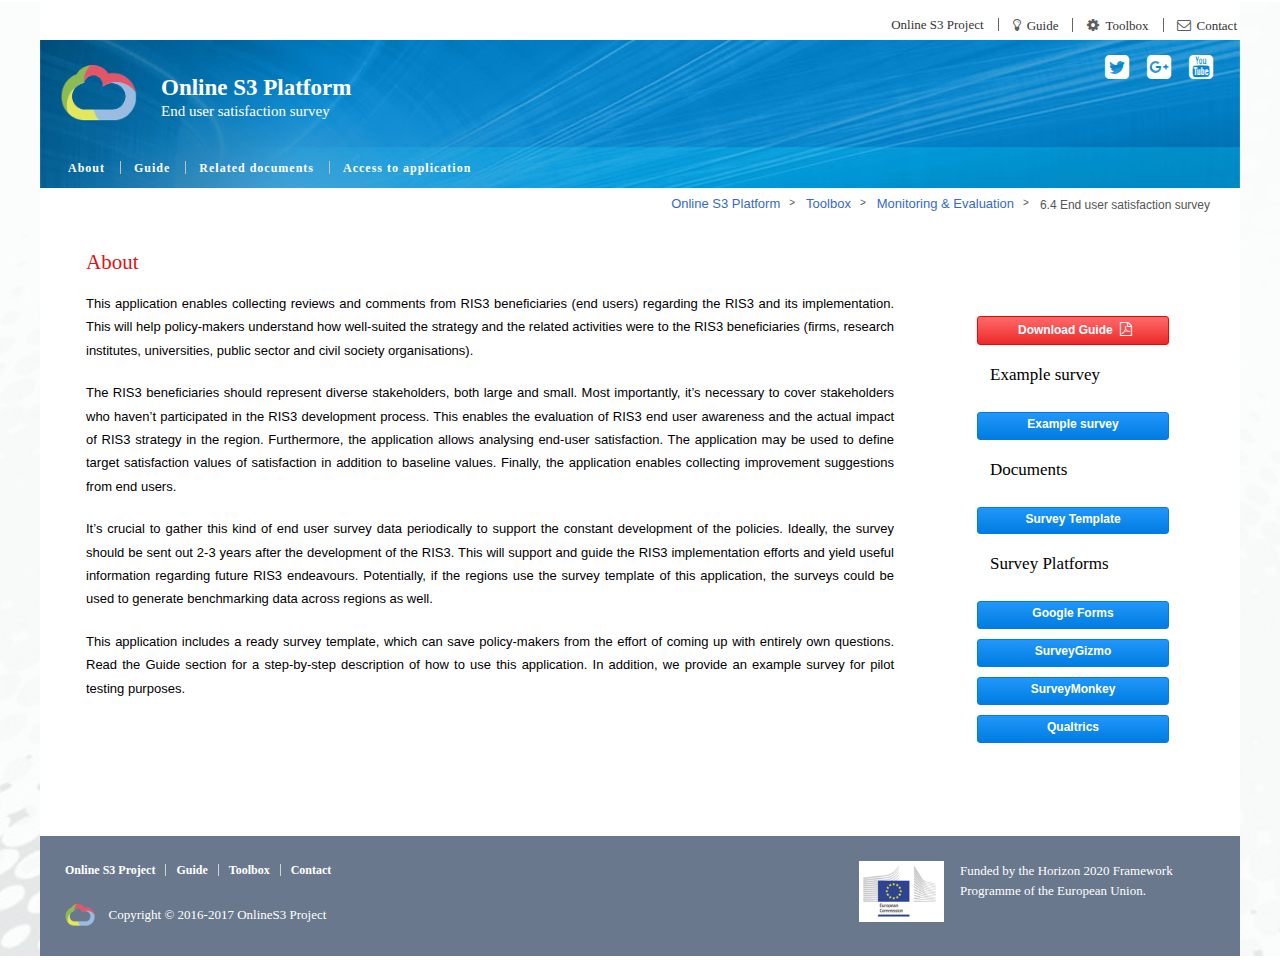
<file: index.html>
<!doctype html>
<html class="no-js" lang="en">

<head>
	<meta charset="utf-8" />
	<meta http-equiv="x-ua-compatible" content="ie=edge">
	<meta name="viewport" content="width=device-width, initial-scale=1.0" />
	<title>OnlineS3 | End user survey</title>
	<link rel="stylesheet" href="css/font-awesome/css/font-awesome.min.css" />
	<link rel="stylesheet" href="css/layout.css" />
	<link rel="stylesheet" href="css/header.css" />
	<link rel="stylesheet" href="css/footer.css" />
</head>

<body>

<div id="page">

<div id="mainpage" class="site">

<!-- site header -->
<header id='site-header'>

	<nav id='top-menu'>
		<ul>
			<li><a href='http://www.onlines3.eu/'>Online S3 Project</a></li>
			<li><a href='http://www.s3platform.eu/guide/'><i class="fa fa-lightbulb-o" aria-hidden="true"></i>Guide</a></li>
			<li><a href='http://www.s3platform.eu/toolbox/'/><i class="fa fa-cog" aria-hidden="true"></i>Toolbox</a></li>
			<li><a href='http://www.s3platform.eu/contact/'/><i class="fa fa-envelope-o" aria-hidden="true"></i>Contact</a></li>
		</ul>
	</nav>

	<div id='header-main'>

		<div class='top-section'>
			<div class='headers'>
				<img class='logo-img' src='img/logo.png' width='77'>
				<div>
					<p class="heading"><a href='#'>Online S3 Platform</a></p>
					<p class="sub-heading">End user satisfaction survey</p>
				</div>
			</div>

			<div class="social-links">
				<a href="https://twitter.com/online_s3" title="Twitter" target="_blank"><i class="fa fa-twitter-square" aria-hidden="true"></i></a>
				<a href="https://plus.google.com/102042915278982824881" title="Google+" target="_blank"><i class="fa fa-google-plus-square" aria-hidden="true"></i></a>
				<a href="https://www.youtube.com/channel/UCuYNnd9rdrN_EbF5_P0Nmog" title="YouTube" target="_blank"><i class="fa fa-youtube-square" aria-hidden="true"></i></a>

				<!-- <a href="https://twitter.com/online_s3" title="Twitter" target="_blank">L</a>  -->
				<!-- <a href="https://plus.google.com/102042915278982824881" title="Google+" target="_blank">G</a>  -->
				<!-- <a href="https://www.youtube.com/channel/UCuYNnd9rdrN_EbF5_P0Nmog" title="YouTube" target="_blank">X</a>  -->
				<!-- <a href="http://www.onlines3.eu/feed/" title="Newsfeed" target="_blank">R</a> -->
			</div>
		</div>

		<div class='bottom-section'>
			<div class="menu">
				<ul>
					<li><a href="index.html">About</a></li>
					<li><a href="guide.html">Guide</a></li>
					<li><a href="related_documents.html">Related documents</a></li>
					<li><a href="application.html">Access to application</a></li>

				</ul>
			</div>

		</div>

	</div>

	<div id='breadcrumb'>
		<ul>
			<li><a href='http://www.s3platform.eu/'>Online S3 Platform</a></li>
      <li><a href='http://www.s3platform.eu/toolbox/'>Toolbox</a></li>
			<li><a href='http://www.s3platform.eu/6-monitoring-evaluation/'>Monitoring &amp; Evaluation</a></li>
			<li><span>6.4 End user satisfaction survey</span></li>
		</ul>
	</div>

</header>
<!-- site header -->

<!-- Application's space -->
<div class="site-content">

	<article id="main-content">
<h1>
	About
</h1>
<p style="text-align: justify;">
This application enables collecting reviews and comments from RIS3 beneficiaries (end users) regarding the RIS3 and its implementation. This will help policy-makers understand how well-suited the strategy and the related activities were to the RIS3 beneficiaries (firms, research institutes, universities, public sector and civil society organisations).
</p>
<p style="text-align: justify;">
The RIS3 beneficiaries should represent diverse stakeholders, both large and small. Most importantly, it’s necessary to cover stakeholders who haven’t participated in the RIS3 development process. This enables the evaluation of RIS3 end user awareness and the actual impact of RIS3 strategy in the region. Furthermore, the application allows analysing end-user satisfaction. The application may be used to define target satisfaction values of satisfaction in addition to baseline values. Finally, the application enables collecting improvement suggestions from end users.
</p>
<p style="text-align: justify;">
It’s crucial to gather this kind of end user survey data periodically to support the constant development of the policies. Ideally, the survey should be sent out 2-3 years after the development of the RIS3. This will support and guide the RIS3 implementation efforts and yield useful information regarding future RIS3 endeavours. Potentially, if the regions use the survey template of this application, the surveys could be used to generate benchmarking data across regions as well.
</p>
<p style="text-align: justify;">
This application includes a ready survey template, which can save policy-makers from the effort of coming up with entirely own questions. Read the Guide section for a step-by-step description of how to use this application. In addition, we provide an example survey for pilot testing purposes.
</p>
<p>&nbsp;</p>
<p class="et-fb-mce-line-break-holder" style="text-align: justify;">
</p>

</article>
<aside id='sidebar'>

    <div class=" button alt"> <a href="Guideline_Tool_end-user.pdf" > Download Guide  <i class="fa fa-file-pdf-o" aria-hidden="true"></i> </a></div>

<h3 style="text-align:left;">Example survey</h3>
	<div class="button">
    				<a href="https://fi.surveymonkey.com/r/TR7LX2X" target="_blank">Example survey</a>
	</div>

    <h3 style="text-align:left;">Documents</h3>
	<div class="button">
		<a href="end_user_survey_2017_05_22.docx" target="_blank">Survey Template</a>
	</div>

    <h3 style="text-align:left;">Survey Platforms</h3>
	<div class="button">
    				<a href="https://www.google.com/forms/about/" target="_blank">Google Forms</a>
	</div>
                <br>
	<div class="button">
    				<a href="http://surveygizmo.com/" target="_blank">SurveyGizmo</a>
	</div>
                <br>
	<div class="button">
    				<a href="http://surveymonkey.com">SurveyMonkey</a>
	</div>
                <br>
	<div class="button">
    				<a href="http://qualtrics.com" target="_blank">Qualtrics</a>
	</div>

</aside>


</div>
<!-- Application's space -->

<!-- site footer -->
<footer id='site-footer'>

<div id="footer-links">
    <ul>
        <li><a href="http://www.onlines3.eu"><span>Online S3 Project</span></a></li>
        <li><a href="http://www.s3platform.eu/guide/"><span>Guide</span></a></li>
        <li><a href="http://www.s3platform.eu/toolbox/"><span>Toolbox</span></a></li>
        <li><a href="http://www.s3platform.eu/contact/"><span>Contact</span></a></li>
    </ul>
    <div id='copyright'>
        <img src="img/logo.png" width="30" alt="online logo">
        <p>Copyright &copy; 2016-2017 OnlineS3 Project</p>
    </div>
</div>

<div id="european">
    <img src="img/eu_logo.png" width="85" alt="Co-funded by the European Union">

    <p>
        Funded by the Horizon 2020 Framework Programme of the European Union.
    </p>
</div>

</footer>

<!-- site footer -->

</div>

</div>
</file>
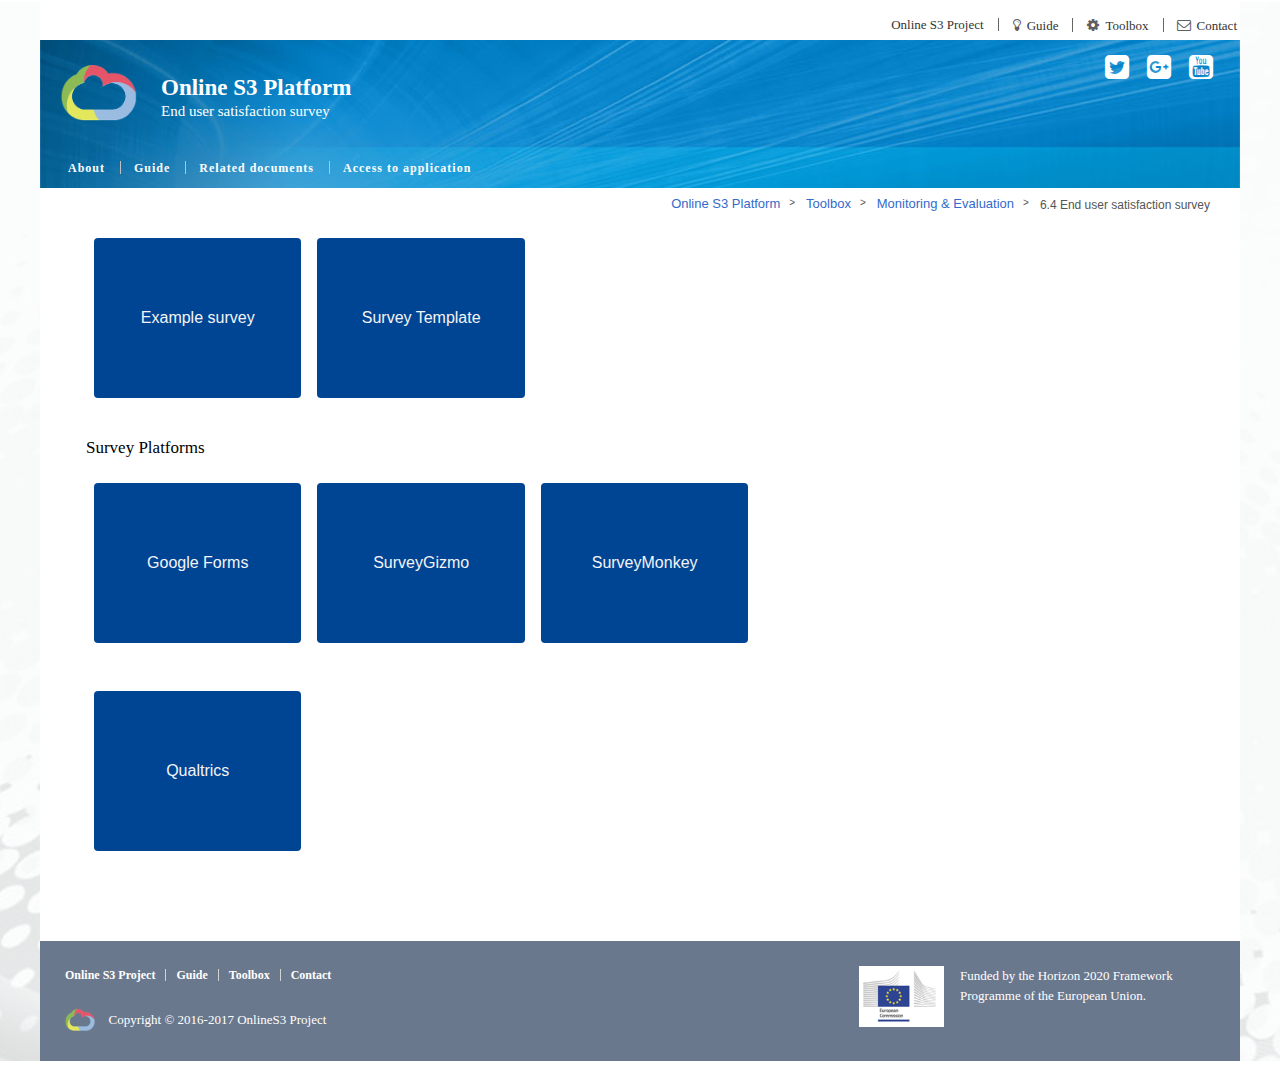
<file: application.html>
<!doctype html>
<html class="no-js" lang="en">

<head>
	<meta charset="utf-8" />
	<meta http-equiv="x-ua-compatible" content="ie=edge">
	<meta name="viewport" content="width=device-width, initial-scale=1.0" />
	<title>OnlineS3 | End user survey</title>
	<link rel="stylesheet" href="css/font-awesome/css/font-awesome.min.css" />
	<link rel="stylesheet" href="css/layout.css" />
	<link rel="stylesheet" href="css/header.css" />
	<link rel="stylesheet" href="css/footer.css" />
</head>

<body>

<div id="page">

<div id="mainpage" class="site">

<!-- site header -->
<header id='site-header'>

	<nav id='top-menu'>
		<ul>
			<li><a href='http://www.onlines3.eu/'>Online S3 Project</a></li>
			<li><a href='http://www.s3platform.eu/guide/'><i class="fa fa-lightbulb-o" aria-hidden="true"></i>Guide</a></li>
			<li><a href='http://www.s3platform.eu/toolbox/'/><i class="fa fa-cog" aria-hidden="true"></i>Toolbox</a></li>
			<li><a href='http://www.s3platform.eu/contact/'/><i class="fa fa-envelope-o" aria-hidden="true"></i>Contact</a></li>
		</ul>
	</nav>

	<div id='header-main'>

		<div class='top-section'>
			<div class='headers'>
				<img class='logo-img' src='img/logo.png' width='77'>
				<div>
					<p class="heading"><a href='#'>Online S3 Platform</a></p>
					<p class="sub-heading">End user satisfaction survey</p>
				</div>
			</div>

			<div class="social-links">
				<a href="https://twitter.com/online_s3" title="Twitter" target="_blank"><i class="fa fa-twitter-square" aria-hidden="true"></i></a>
				<a href="https://plus.google.com/102042915278982824881" title="Google+" target="_blank"><i class="fa fa-google-plus-square" aria-hidden="true"></i></a>
				<a href="https://www.youtube.com/channel/UCuYNnd9rdrN_EbF5_P0Nmog" title="YouTube" target="_blank"><i class="fa fa-youtube-square" aria-hidden="true"></i></a>

				<!-- <a href="https://twitter.com/online_s3" title="Twitter" target="_blank">L</a>  -->
				<!-- <a href="https://plus.google.com/102042915278982824881" title="Google+" target="_blank">G</a>  -->
				<!-- <a href="https://www.youtube.com/channel/UCuYNnd9rdrN_EbF5_P0Nmog" title="YouTube" target="_blank">X</a>  -->
				<!-- <a href="http://www.onlines3.eu/feed/" title="Newsfeed" target="_blank">R</a> -->
			</div>
		</div>

		<div class='bottom-section'>
			<div class="menu">
				<ul>
					<li><a href="index.html">About</a></li>
					<li><a href="guide.html">Guide</a></li>
					<li><a href="related_documents.html">Related documents</a></li>
					<li><a href="application.html">Access to application</a></li>

				</ul>
			</div>

		</div>

	</div>

	<div id='breadcrumb'>
		<ul>
			<li><a href='http://www.s3platform.eu/'>Online S3 Platform</a></li>
      <li><a href='http://www.s3platform.eu/toolbox/'>Toolbox</a></li>
			<li><a href='http://www.s3platform.eu/6-monitoring-evaluation/'>Monitoring &amp; Evaluation</a></li>
			<li><span>6.4 End user satisfaction survey</span></li>
		</ul>
	</div>

</header>
<!-- site header -->

<!-- Application's space -->
<div class="site-content">

	<article id="main-content">
<div style="width: 100%">
	<div class="responsive-layout__column">
    <a href="https://fi.surveymonkey.com/r/TR7LX2X" target="_blank"><button class="application-button">Example survey</button></a>
	</div>
</div>
<div style="width: 100%">
	<div class="responsive-layout__column">
		<a href="end_user_survey_2017_05_22.docx" target="_blank"><button class="application-button">Survey Template</button></a>
	</div>
</div>

<h3 style="text-align:left;">Survey Platforms</h3>
  <div style="width: 100%">
  	<div class="responsive-layout__column">
    	<a href="https://www.google.com/forms/about/" target="_blank"><button class="application-button">Google Forms</button></a>
  	</div>
	<div class="responsive-layout__column">
      <a href="http://surveygizmo.com/" target="_blank"><button class="application-button">SurveyGizmo</button></a>
	</div>
	<div class="responsive-layout__column">
		<a href="http://surveymonkey.com"><button class="application-button">SurveyMonkey</button></a>
	</div>
	<div class="responsive-layout__column">
		<a href="http://qualtrics.com" target="_blank"><button class="application-button">Qualtrics</button></a>
	</div>
</div>

</article>


</div>
<!-- Application's space -->

<!-- site footer -->
<footer id='site-footer'>

<div id="footer-links">
    <ul>
        <li><a href="http://www.onlines3.eu"><span>Online S3 Project</span></a></li>
        <li><a href="http://www.s3platform.eu/guide/"><span>Guide</span></a></li>
        <li><a href="http://www.s3platform.eu/toolbox/"><span>Toolbox</span></a></li>
        <li><a href="http://www.s3platform.eu/contact/"><span>Contact</span></a></li>
    </ul>
    <div id='copyright'>
        <img src="img/logo.png" width="30" alt="online logo">
        <p>Copyright &copy; 2016-2017 OnlineS3 Project</p>
    </div>
</div>

<div id="european">
    <img src="img/eu_logo.png" width="85" alt="Co-funded by the European Union">

    <p>
        Funded by the Horizon 2020 Framework Programme of the European Union.
    </p>
</div>

</footer>

<!-- site footer -->

</div>

</div>
</file>
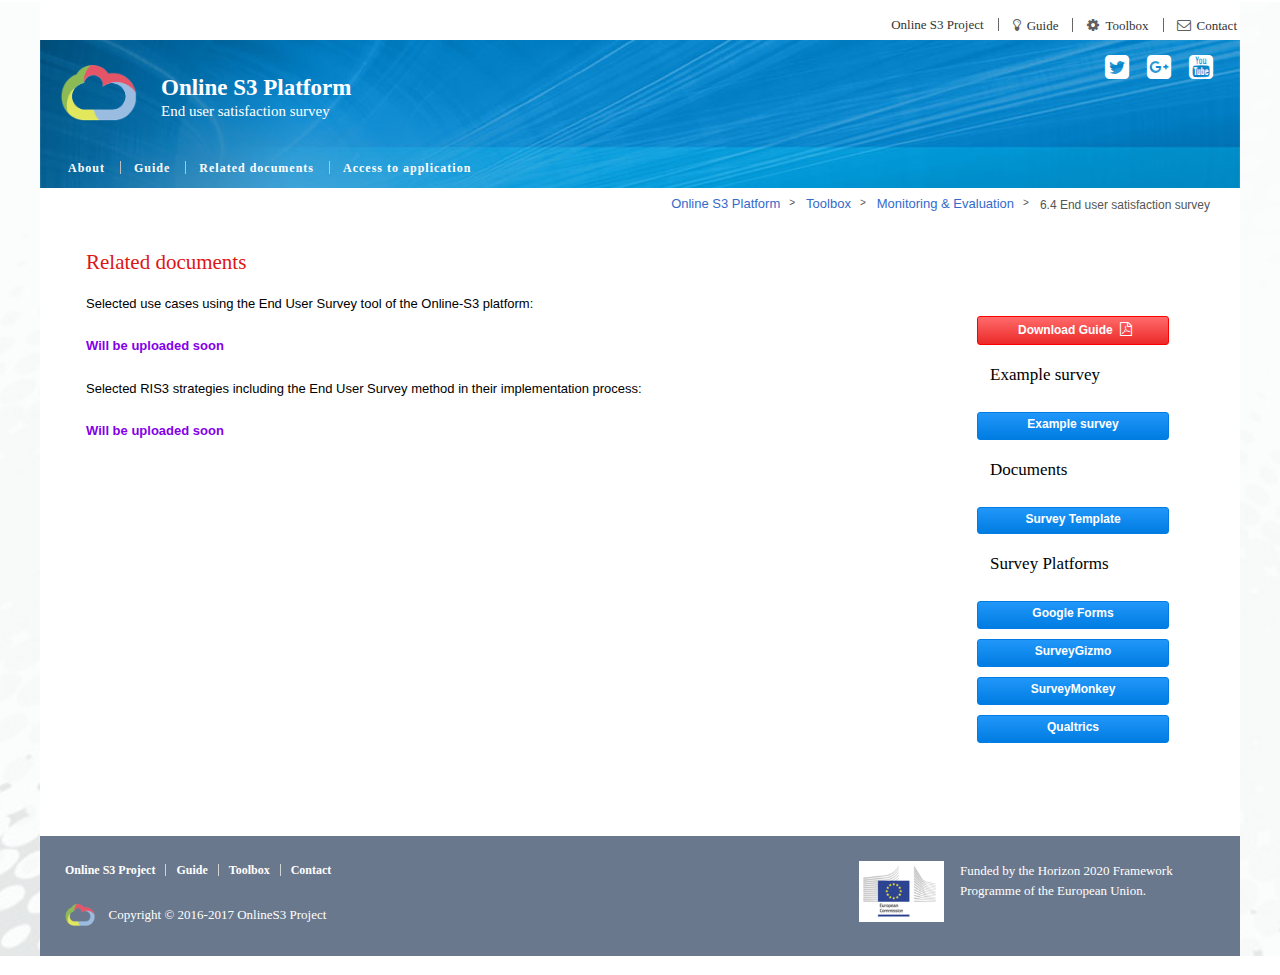
<file: related_documents.html>
<!doctype html>
<html class="no-js" lang="en">

<head>
	<meta charset="utf-8" />
	<meta http-equiv="x-ua-compatible" content="ie=edge">
	<meta name="viewport" content="width=device-width, initial-scale=1.0" />
	<title>OnlineS3 | End user survey</title>
	<link rel="stylesheet" href="css/font-awesome/css/font-awesome.min.css" />
	<link rel="stylesheet" href="css/layout.css" />
	<link rel="stylesheet" href="css/header.css" />
	<link rel="stylesheet" href="css/footer.css" />
</head>

<body>

<div id="page">

<div id="mainpage" class="site">

<!-- site header -->
<header id='site-header'>

	<nav id='top-menu'>
		<ul>
			<li><a href='http://www.onlines3.eu/'>Online S3 Project</a></li>
			<li><a href='http://www.s3platform.eu/guide/'><i class="fa fa-lightbulb-o" aria-hidden="true"></i>Guide</a></li>
			<li><a href='http://www.s3platform.eu/toolbox/'/><i class="fa fa-cog" aria-hidden="true"></i>Toolbox</a></li>
			<li><a href='http://www.s3platform.eu/contact/'/><i class="fa fa-envelope-o" aria-hidden="true"></i>Contact</a></li>
		</ul>
	</nav>

	<div id='header-main'>

		<div class='top-section'>
			<div class='headers'>
				<img class='logo-img' src='img/logo.png' width='77'>
				<div>
					<p class="heading"><a href='#'>Online S3 Platform</a></p>
					<p class="sub-heading">End user satisfaction survey</p>
				</div>
			</div>

			<div class="social-links">
				<a href="https://twitter.com/online_s3" title="Twitter" target="_blank"><i class="fa fa-twitter-square" aria-hidden="true"></i></a>
				<a href="https://plus.google.com/102042915278982824881" title="Google+" target="_blank"><i class="fa fa-google-plus-square" aria-hidden="true"></i></a>
				<a href="https://www.youtube.com/channel/UCuYNnd9rdrN_EbF5_P0Nmog" title="YouTube" target="_blank"><i class="fa fa-youtube-square" aria-hidden="true"></i></a>

				<!-- <a href="https://twitter.com/online_s3" title="Twitter" target="_blank">L</a>  -->
				<!-- <a href="https://plus.google.com/102042915278982824881" title="Google+" target="_blank">G</a>  -->
				<!-- <a href="https://www.youtube.com/channel/UCuYNnd9rdrN_EbF5_P0Nmog" title="YouTube" target="_blank">X</a>  -->
				<!-- <a href="http://www.onlines3.eu/feed/" title="Newsfeed" target="_blank">R</a> -->
			</div>
		</div>

		<div class='bottom-section'>
			<div class="menu">
				<ul>
					<li><a href="index.html">About</a></li>
					<li><a href="guide.html">Guide</a></li>
					<li><a href="related_documents.html">Related documents</a></li>
					<li><a href="application.html">Access to application</a></li>

				</ul>
			</div>

		</div>

	</div>

	<div id='breadcrumb'>
		<ul>
			<li><a href='http://www.s3platform.eu/'>Online S3 Platform</a></li>
      <li><a href='http://www.s3platform.eu/toolbox/'>Toolbox</a></li>
			<li><a href='http://www.s3platform.eu/6-monitoring-evaluation/'>Monitoring &amp; Evaluation</a></li>
			<li><span>6.4 End user satisfaction survey</span></li>
		</ul>
	</div>

</header>
<!-- site header -->

<!-- Application's space -->
<div class="site-content">

	<article id="main-content">
<h1>Related documents </h1>
<p>Selected use cases using the End User Survey tool of the Online-S3 platform:</p>
<p><strong><span style="color: #8300e9;">Will be uploaded soon</span></strong> </p>
<p>Selected RIS3 strategies including the End User Survey method in their implementation process:</p>
<p><strong><span style="color: #8300e9;">Will be uploaded soon</span></strong></p>
<p>&nbsp;</p>

</article>
<aside id='sidebar'>

    <div class=" button alt"> <a href="Guideline_Tool_end-user.pdf" > Download Guide  <i class="fa fa-file-pdf-o" aria-hidden="true"></i> </a></div>

<h3 style="text-align:left;">Example survey</h3>
	<div class="button">
    				<a href="https://fi.surveymonkey.com/r/TR7LX2X" target="_blank">Example survey</a>
	</div>

    <h3 style="text-align:left;">Documents</h3>
	<div class="button">
		<a href="end_user_survey_2017_05_22.docx" target="_blank">Survey Template</a>
	</div>

    <h3 style="text-align:left;">Survey Platforms</h3>
	<div class="button">
    				<a href="https://www.google.com/forms/about/" target="_blank">Google Forms</a>
	</div>
                <br>
	<div class="button">
    				<a href="http://surveygizmo.com/" target="_blank">SurveyGizmo</a>
	</div>
                <br>
	<div class="button">
    				<a href="http://surveymonkey.com">SurveyMonkey</a>
	</div>
                <br>
	<div class="button">
    				<a href="http://qualtrics.com" target="_blank">Qualtrics</a>
	</div>

</aside>


</div>
<!-- Application's space -->

<!-- site footer -->
<footer id='site-footer'>

<div id="footer-links">
    <ul>
        <li><a href="http://www.onlines3.eu"><span>Online S3 Project</span></a></li>
        <li><a href="http://www.s3platform.eu/guide/"><span>Guide</span></a></li>
        <li><a href="http://www.s3platform.eu/toolbox/"><span>Toolbox</span></a></li>
        <li><a href="http://www.s3platform.eu/contact/"><span>Contact</span></a></li>
    </ul>
    <div id='copyright'>
        <img src="img/logo.png" width="30" alt="online logo">
        <p>Copyright &copy; 2016-2017 OnlineS3 Project</p>
    </div>
</div>

<div id="european">
    <img src="img/eu_logo.png" width="85" alt="Co-funded by the European Union">

    <p>
        Funded by the Horizon 2020 Framework Programme of the European Union.
    </p>
</div>

</footer>

<!-- site footer -->

</div>

</div>
</file>
<file: css/layout.css>
html {
    box-sizing: border-box;
}

*, *:before, *:after {
	box-sizing: inherit;
}

body {
    margin: 0
}

p, ul li, ol li {
	color: #000;
	font-size: 13px;
	font-family: verdana,sans-serif;
	line-height: 1.8em;
}

h1 {
    font-family: Verdana;
    font-size: 21px;
    font-weight: 400;
    color: #DE1515;
    margin-top: 20px;
	padding-left: 16px;
	font-style: normal;
	clear: both;
	}

h2 {
    font-family: Verdana;
    font-size: 19px;
    font-weight: 400;
    margin-top: 30px;
	padding-left: 16px;
	font-style: normal;
	clear: both;
	color: black;
}

h3 {
    font-family: Verdana;
    font-size: 17px;
    font-weight: 400;
    margin-top: 20px;
	padding-left: 16px;
	font-style: normal;
	clear: both;
	color: black;
}

p {
	line-height: 1.8;
	text-align: justify;
	padding: 3px 16px;
}

button {
	line-height: 1;
}

#page {
	background: #e5e8e8;
	background-image: url(../img/background.png), url(../img/background.png);
	background-position: right top, left top;
	background-repeat: no-repeat, no-repeat;
	width: 100%;
}

#mainpage {
	height: auto;
	max-width: 1200px;
	margin: 0 auto;
	background: white;
}

.site-content {
	min-height: 36rem;
	padding: 0 30px 0 30px;
}

figcaption {
    font-family: verdana;
    font-size: 13px;
}

#main-content {
	position: relative;
	float: left;
	max-width: 840px;
	margin-bottom: 50px;
}

#main-content ul {
	list-style-type: none;
	margin-left: 20px;
	line-height: 2
}

#main-content ul li {
	text-indent: -5px;
}

#main-content ul.dashed > li::before {
    content: "-";
    text-indent: -6px;
    right: 5px;
    position: relative;
}

#main-content img {
    max-width: 100%;
    height: auto;
    border: 1px solid lightgray;
}

#sidebar {
	position: relative;
	float: right;
	width: 260px;
	padding: 1rem 1.5rem;
	margin-top: 60px;
	text-align: center;
}

#sidebar button,
.button {
	color: #fff;
	background: linear-gradient(#2197f9,#007ce2);
	line-height: 1.4;
	font-size: 12px;
	vertical-align: middle;
	border-radius: 3px;
	border: solid 1px #007ce2;
	padding: 3px 8px 6px 8px;
	letter-spacing: 0;
	cursor: pointer;
	margin: 10px 14px 0 0;
	width: 12rem;
	font-weight: 600;
    display: inline-block;
}

#sidebar button.alt,
.button.alt {
	border: solid 1px red;
	padding: 5px 8px;
	background: linear-gradient(#ff6b6b,#ec2929);
}

#sidebar button img,
.button img {
	position: relative;
	top: 3px;
	left: 4px;
}

#sidebar button .fa,
.button .fa {
	position: relative;
	font-size: 14px;
	left: 4px;
}

#sidebar button:hover,
.button:hover {
	opacity: .8;
}

#sidebar button a,
.button a{
    color: #FFF;
	font-family: verdana,sans-serif;
    text-decoration: none;
    display: block;
    height:100%
}
.application-button {
    background-color: #004494;
    color: #f4f4f4;
    border: none;
    border-radius: 4px;
    text-decoration: none;
    font-size: 1em;
    padding: 0.6em 1.5em;
    margin: 0.5em;
    width: 100%;
    height: 10em;
}
.application-button:hover {
    cursor: pointer;
    background-color: #f4f4f4;
    color: #004494;
    -webkit-transition: all 300ms ease-out;
    -moz-transition: all 300ms ease-out;
    transition: all 300ms ease-out;
}
.application-button--menu {
    border: none;
    background-color: #004494;
    color: #f4f4f4;
    height: 10em;
    width: 90%;
    margin: 1em;
}

.responsive-layout__column {
    width: calc(100% - 2rem);
    float: left;
    margin-left: 1rem;
    margin-bottom: 2rem;
}
.responsive-layout__column {
    width: calc(33.33333% - 1.33333rem);
    float: left;
    margin-left: 1rem;
}



@media only screen and (max-width:1200px) {
	#sidebar {
		text-align: center;
		margin: 1rem auto;
		width: 100%;
	}
}
</file>
<file: css/header.css>
header#site-header {
	display: block;
    max-width: 1200px;
    height: 230px;
    background: white;
	line-height: 2;
	font-family: "tahoma", "verdana";
}

nav#top-menu {
    display: block;
    height: 40px;
    width: 100%;
    padding: 2px 0;
    position: relative
}

nav#top-menu ul {
    float: right;
}

nav#top-menu ul li {
    float: left;
    list-style: none;
    margin: 0 5px;
	line-height: 1;
    padding: 0 11px 0 1px;
    border-right: 1px #666 solid;
}

nav#top-menu ul li:last-child {
    border-right: none;
    padding: 0 0 3px;
    margin-right: 0;
}

nav#top-menu ul li a {
    color: #333;
    text-decoration: none;
    padding: 3px;
    font-size: 13px;
    font-family: verdana;
}

nav#top-menu ul li .fa,
nav#top-menu ul li img {
    margin-right: 6px;
}

nav#top-menu ul li .fa {
	font-size: 14px;
	color: #605f5f !important;
}

nav#top-menu a:hover {
	background: #eee;
}

@media only screen and (max-width:64.063em) { 
	nav#top-menu {
		height: 50px;
	}
	nav#top-menu a:hover {
		background: none;
	}
}

#header-main {
    background: url("../img/background_header.png") no-repeat;
    position: relative;
	max-width: 1200px;
	height: 167px;
	height: 148px
}
    
#header-main .top-section {
    display: block;
    position: relative;
    height: 104px;
}

#header-main .bottom-section {
    display: block;
    position: relative;
    height: 43px;
}

#header-main .logo-img {
    bottom: -5px;
    position: relative;
}

#header-main .headers {
    position: absolute;
    top: 20px;
    left: 20px;
}

#header-main .headers div {
    display: inline-block;
    margin-left: 20px;
}

#header-main .heading {
    font-family: "Open Sans","Verdana";
    font-size: 23px;
    font-weight: bold;
    color: white;
    padding: 0;
    margin: 0 0 -10px;
    display: block;
}

#header-main .heading a {
    text-decoration: none;
    color: white;
}

#header-main .sub-heading {
    font-family: "Open Sans","Verdana";
    font-size: 15px;
    color: white;
    padding: 0;
    margin: 0;
}

#header-main .user-btns {
    position: absolute;
    right: 20px;
    top: 12px;
	top: 4px;
}

@media only screen and (max-width:40.063em) { 
	#header-main .user-btns {
		top: auto;
		bottom: 12px;
	}
}

#header-main .register-btn {
    color: white;
	margin-left: 4px;
    padding: 9px;
    border-radius: 2px;
    background: #1372aa;
    letter-spacing: 1px;
    font-weight: 600;
    border: 1px solid rgba(164, 216, 247, 0.48);
    transition: .4s;
    cursor: pointer;
    font-size: 12px;
    color: #fff;
}

#header-main .login-btn:hover {
	background: #7fe37f
}

#header-main .login-btn {
    color: white;
    font-weight: 600;
    padding: 8px;
    border-radius: 2px;
    background: rgba(100,203,100,.85);
    letter-spacing: 1px;
    border: 1px solid #85dd36;
    transition: .4s;
    cursor: pointer;
    font-size: 12px;
}

#header-main .register-btn:hover {
    background: #3b89b7 
}

#header-main .menu {
    display: block;
    height: 40px;
    width: 100%;
    padding: 4px 0;
    position: relative
}

#header-main .menu ul {
    float: left;
    padding-left: 20px;
    margin-top: 13px;
}

#header-main .menu ul li {
    float: left;
    list-style: none outside;
    margin: 0 5px;
    padding: 0 15px 0 3px;
    border-right: 1px #bfbfbf solid;
    line-height: 1
}

#header-main .menu ul li:last-child {
    border-right: none;
    padding: 0 10px 0 3px;
}

#header-main .menu ul li a {
    text-decoration: none;
    font-family: tahoma;
    font-size: 12px;
	transition: .4s;
	color: #fff;
	letter-spacing: 1px;
	font-weight: 600;
}

#header-main .menu ul li a:hover {
    opacity: .7;
}

#header-main .menu a.active {
    color: #bdd3de;
}

#header-main .menu a#tool {
    color: #fffc9b
}

#header-main .menu a#tool:hover,
#header-main .menu a#tool.active {
    opacity: .9;
}

#header-main .social-links {
    position: absolute;
    text-align: center;
	right: 20px;
    top: 0;
}

#header-main .social-links a {
    margin: 0 7px;
    display: inline-block;
    color: #fff;
	font-size: 28px;
    text-decoration: none;
    cursor: pointer;
	transition: 1s;
}

#header-main .social-links a:hover {
	opacity: .7;
	color: #bdd3de
}

#breadcrumb {
    position: relative;
    display: block;
    height: 40px;
	margin-right: 20px;
}

#breadcrumb ul {
    top: 0;
    right: 0;
    position: absolute;
    margin: 5px 0;
	font-size: 13px;
}

#breadcrumb ul li {
    float: left;
    margin: 0 10px;
    list-style: none;
	color: #555 !important;
	font-size: 12px
}

#breadcrumb ul li span {
	margin-top: 2px;
	display: block;
}

#breadcrumb ul a {
    text-decoration: none;
    font-weight: 400;
    font-size: 13px;
	transition: .4s;
	color: #346acb;
}

#breadcrumb li:not(:last-child):after {
    content: ">";
    font-size: 10px;
    top: -2px;
    left: 9px;
    position: relative;
}

#breadcrumb ul a:hover {
	opacity: .7;
	transition: .4s
}

@media only screen and (max-width:40.063em) { 
	#header-main .social-links {
		display: none
	}
	
	#breadcrumb {
		display: none
	}
}
</file>
<file: css/footer.css>
footer#site-footer {
    max-width: 1200px;
    height: 120px;
    display: block;
    bottom: 0px;
	background: #6a788d;
	line-height: 2;
	clear: both;
    margin-top: 30px;
}

footer#site-footer a,
footer#site-footer p {
	font-family: "tahoma", "verdana";
	font-size: 13px;
    color: #fff;
	text-align: left
}

#footer-links {
    padding: 28px 15px;
    float: left;
}

#footer-links ul {
    margin: 0;
    list-style-type: none;
    list-style-position: outside;
    line-height: 1.6;
    background-color: #00456e; 
    padding: 0;
}

#footer-links ul li {
    float: left;
    border-right: 1px solid lightgrey;
}

#footer-links ul li:last-child {
    border-right: none
}

#footer-links ul li a {
    color: #fff;
    cursor: pointer;
    line-height: 1;
    display: block;
    margin-bottom: 0;
    padding: 0 10px;
    text-decoration: none;
    font-family: verdana;
    font-weight: 600;
    font-size: 12px;
}

#footer-links ul li.active a {
    color: #e6e057;
}

#footer-links ul > li > a:hover,
#footer-links ul > li > a:focus {
    color: #e6e057;
}

#copyright {
    margin-left: 10px;
    padding-top: 6px;
}

#copyright {
    clear: both;
    font-size: 14px;
}

#copyright p {
    padding: 8px 10px;
    display: inline-block
}

#copyright img {
    display: inline-block;
    position: relative;
    top: 7px;
}

#european {
    float: right;
    padding: 25px 20px 0 20px;
}

#european img {
    display: inline-block;
    vertical-align: middle;
    height: auto;
    float: left;
}

#european p {
    float: right;
    width: 260px;
    padding: 0;
    margin: 0 0 0 1rem;
    line-height: 1.5;
}

@media only screen and (max-width:64.063em) {
	footer#site-footer {
		height: 200px;
		text-align: center
	}
	
	#footer-links {
		position: static;
		padding-bottom: 10px;
		float: none
	}
	
	#european {
		position: static;
		width: 23rem;
		margin: 0 auto;
		padding: 0;
		float: none
	}
}
</file>
